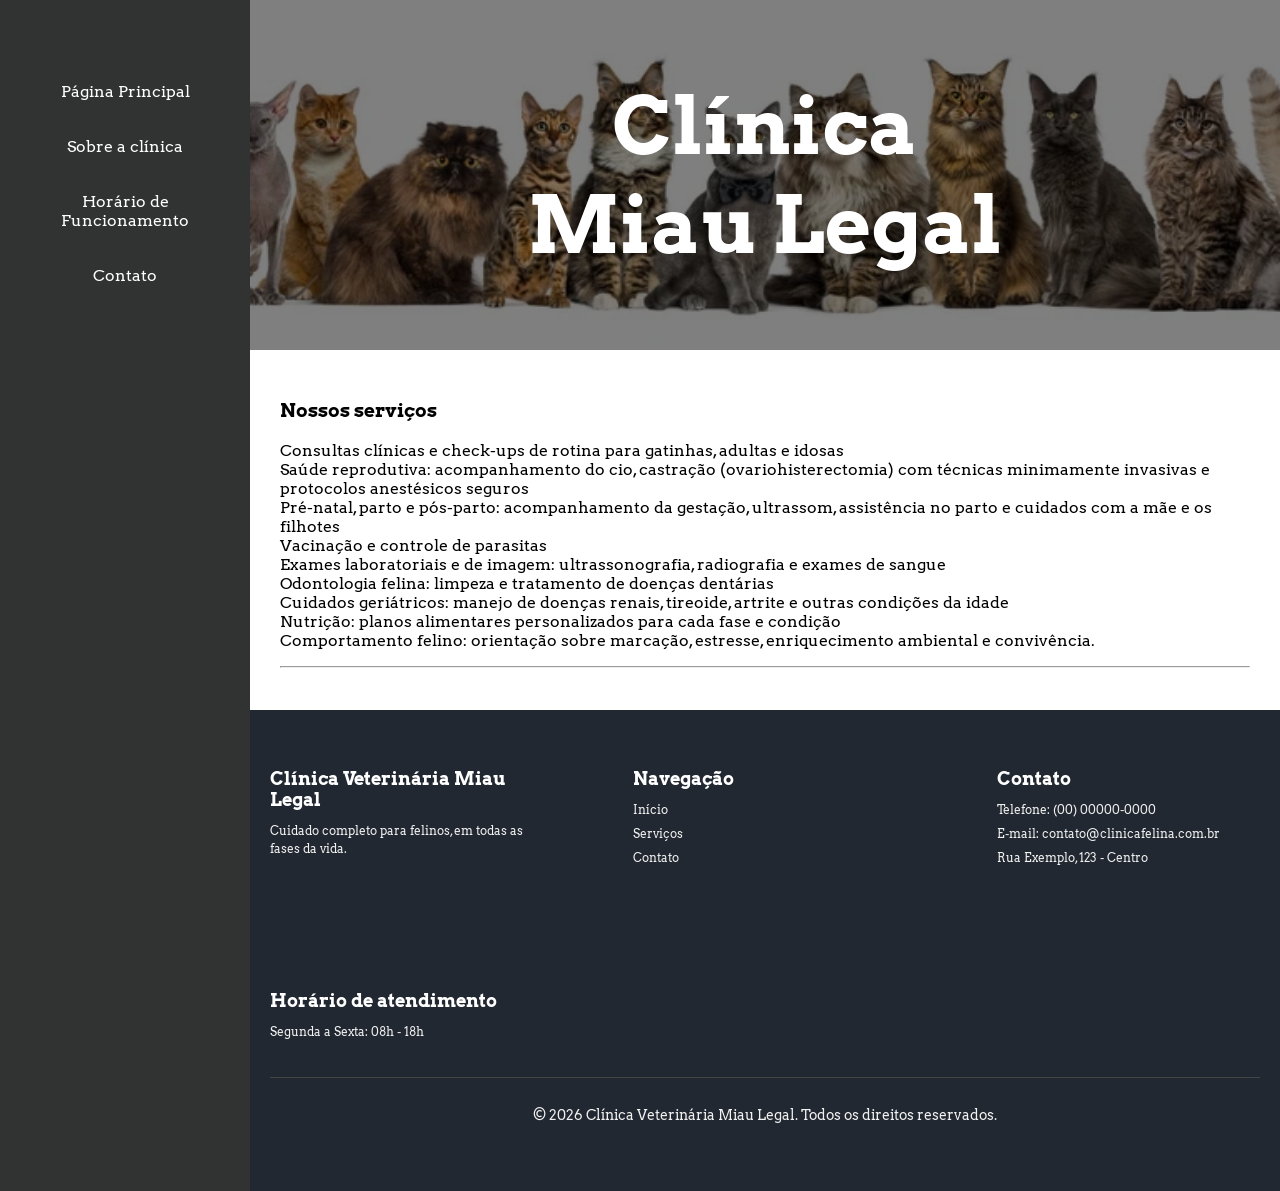
<file: index.html>
<!doctype html>
<html lang="pt-BR">
    <head>
        <meta charset="UTF-8" />
        <meta http-equiv="X-UA-Compatible" content="IE=edge" />
        <meta name="viewport" content="width=device-width, initial-scale=1.0" />
        <title>Clínica Miau Legal</title>
        <link rel="stylesheet" href="base.css" />
        <link rel="preconnect" href="https://fonts.googleapis.com">
        <link rel="preconnect" href="https://fonts.gstatic.com" crossorigin>
        <link href="https://fonts.googleapis.com/css2?family=Aleo:ital,wght@0,100..900;1,100..900&family=Arvo:ital,wght@0,400;0,700;1,400;1,700&family=Clarity+City:ital,wght@0,100..900;1,100..900&display=swap" rel="stylesheet">
    </head>
  <body>
        <div class="wrapper">
            <div class="menu">
                <ul>
                    <li><a href="index.html">Página Principal</a></li>
                    <li><a href="sobre.html">Sobre a clínica</a></li>
                    <li><a href="servicos.html">Horário de Funcionamento</a></li>
                    <li><a href="contato.html">Contato</a></li>
                </ul>
            </div>
        </div>
        <div class="main">
            <div class="header">
                <img src="./src/bg-various-cats.webp" alt="Gatos na clínica" width="100%">
            <h1>Clínica Miau Legal</h1>
            </div>
            <div class="content">
            <section class="sobre">

                <h3>Nossos serviços</h3>
                    <p>Consultas clínicas e check-ups de rotina para gatinhas, adultas e idosas <br>
                    Saúde reprodutiva: acompanhamento do cio, castração (ovariohisterectomia) com técnicas minimamente invasivas e protocolos anestésicos seguros <br>
                    Pré-natal, parto e pós-parto: acompanhamento da gestação, ultrassom, assistência no parto e cuidados com a mãe e os filhotes<br>
                    Vacinação e controle de parasitas<br>
                    Exames laboratoriais e de imagem: ultrassonografia, radiografia e exames de sangue<br>
                    Odontologia felina: limpeza e tratamento de doenças dentárias<br>
                    Cuidados geriátricos: manejo de doenças renais, tireoide, artrite e outras condições da idade<br>
                    Nutrição: planos alimentares personalizados para cada fase e condição<br>
                    Comportamento felino: orientação sobre marcação, estresse, enriquecimento ambiental e convivência.</p>
                
            </section>
            <hr />
            
            </div>
            <div class="footer">
            <footer>
        <div class="footer-conteudo">
        <div class="footer-bloco">
        <h3>Clínica Veterinária Miau Legal</h3>
        <p>Cuidado completo para felinos, em todas as fases da vida.</p>
        </div>

        <div class="footer-bloco">
        <h3>Navegação</h3>
        <ul>
            <li><a href="index.html">Início</a></li>
            <li><a href="servicos.html">Serviços</a></li>
            <li><a href="contato.html">Contato</a></li>
        </ul>
        </div>

        <div class="footer-bloco" id="contato">
        <h3>Contato</h3>
        <p>Telefone: (00) 00000-0000</p>
        <p>E-mail: contato@clinicafelina.com.br</p>
        <p>Rua Exemplo, 123 - Centro</p>
        </div>

        <div class="footer-bloco">
        <h3>Horário de atendimento</h3>
        <p>Segunda a Sexta: 08h - 18h</p>
        </div>
    </div>

    <div class="footer-copy">
        <p>&copy; 2026 Clínica Veterinária Miau Legal. Todos os direitos reservados.</p>
    </div>
    </footer>
        </div>
      </div>
    </div>
  </body>
</html>
</file>
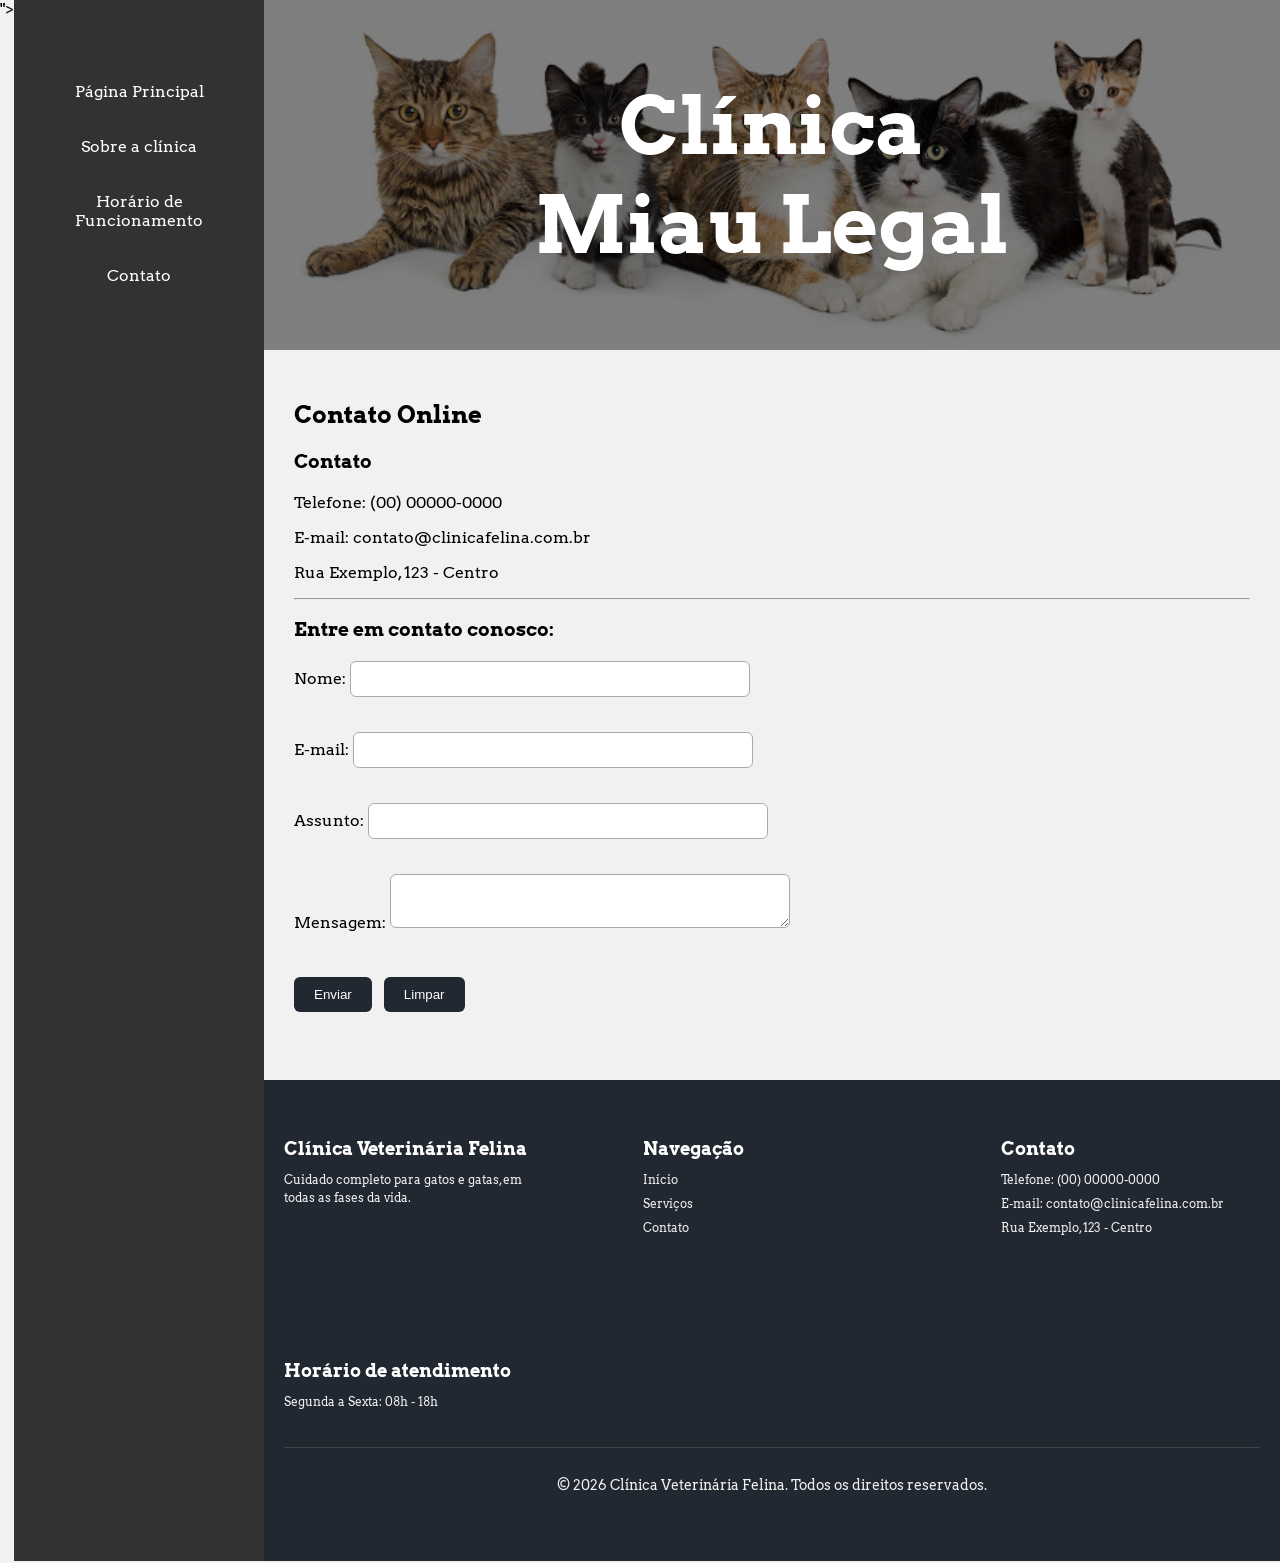
<file: contato.html>
<!DOCTYPE html>
<html lang="pt-BR">
<head>
    <meta charset="UTF-8">
    <meta name="viewport" content="width=device-width, initial-scale=1.0">
    <link rel="stylesheet" href="base.css">
    <link rel="preconnect" href="https://fonts.gstatic.com" crossorigin>
    <link href="https://fonts.googleapis.com/css2?family=Aleo:ital,wght@0,100..900;1,100..900&family=Arvo:ital,wght@0,400;0,700;1,400;1,700&family=Clarity+City:ital,wght@0,100..900;1,100..900&display=swap" rel="stylesheet">">
    <title>Contato Miau Legal</title>
</head>
<body>
    <div class="wrapper">
            <div class="menu">
                <ul>
                    <li><a href="index.html">Página Principal</a></li>
                    <li><a href="sobre.html">Sobre a clínica</a></li>
                    <li><a href="servicos.html">Horário de Funcionamento</a></li>
                    <li><a href="contato.html">Contato</a></li>
                </ul>
            </div>
        </div>
        <div class="main">
            <div class="header">
                <img src="./src/bg-less-cats.jpg" alt="Gatos na clínica" width="100%">
            <h1>Clínica Miau Legal</h1>
            </div>
        <section class="formulario">
          <h2>Contato Online</h2>
          <h3>Contato</h3>
            <p>Telefone: (00) 00000-0000</p>
            <p>E-mail: contato@clinicafelina.com.br</p>
            <p>Rua Exemplo, 123 - Centro</p>
          <hr>
          <h3>Entre em contato conosco:</h3>
          <form action="[]">
            
            <div class="campo">
              <label>Nome:</label>
              <input type="text">
            </div><br>
            
            <div class="campo">
              <label>E-mail:</label>
              <input type="email">
            </div><br>

            <div class="campo">
              <label>Assunto:</label>
              <input type="text">
            </div><br>
            
            <div class="campo">
              <label>Mensagem:</label>
              <textarea name="mensagem"></textarea>
            </div><br>

            <button type="submit">Enviar</button>
            <button type="reset">Limpar</button>
          </form>
        </section>      
        <br>
        <br>
        <div class="footer">
          <footer>
  <div class="footer-conteudo">
    <div class="footer-bloco">
      <h3>Clínica Veterinária Felina</h3>
      <p>Cuidado completo para gatos e gatas, em todas as fases da vida.</p>
    </div>

    <div class="footer-bloco">
      <h3>Navegação</h3>
      <ul>
        <li><a href="index.html">Início</a></li>
        <li><a href="servicos.html">Serviços</a></li>
        <li><a href="contato.html">Contato</a></li>
      </ul>
    </div>

    <div class="footer-bloco" id="contato">
      <h3>Contato</h3>
      <p>Telefone: (00) 00000-0000</p>
      <p>E-mail: contato@clinicafelina.com.br</p>
      <p>Rua Exemplo, 123 - Centro</p>
    </div>

    <div class="footer-bloco">
      <h3>Horário de atendimento</h3>
      <p>Segunda a Sexta: 08h - 18h</p>
    </div>
  </div>

  <div class="footer-copy">
    <p>&copy; 2026 Clínica Veterinária Felina. Todos os direitos reservados.</p>
  </div>
</footer>
        </div>
</body>
</html>
</file>
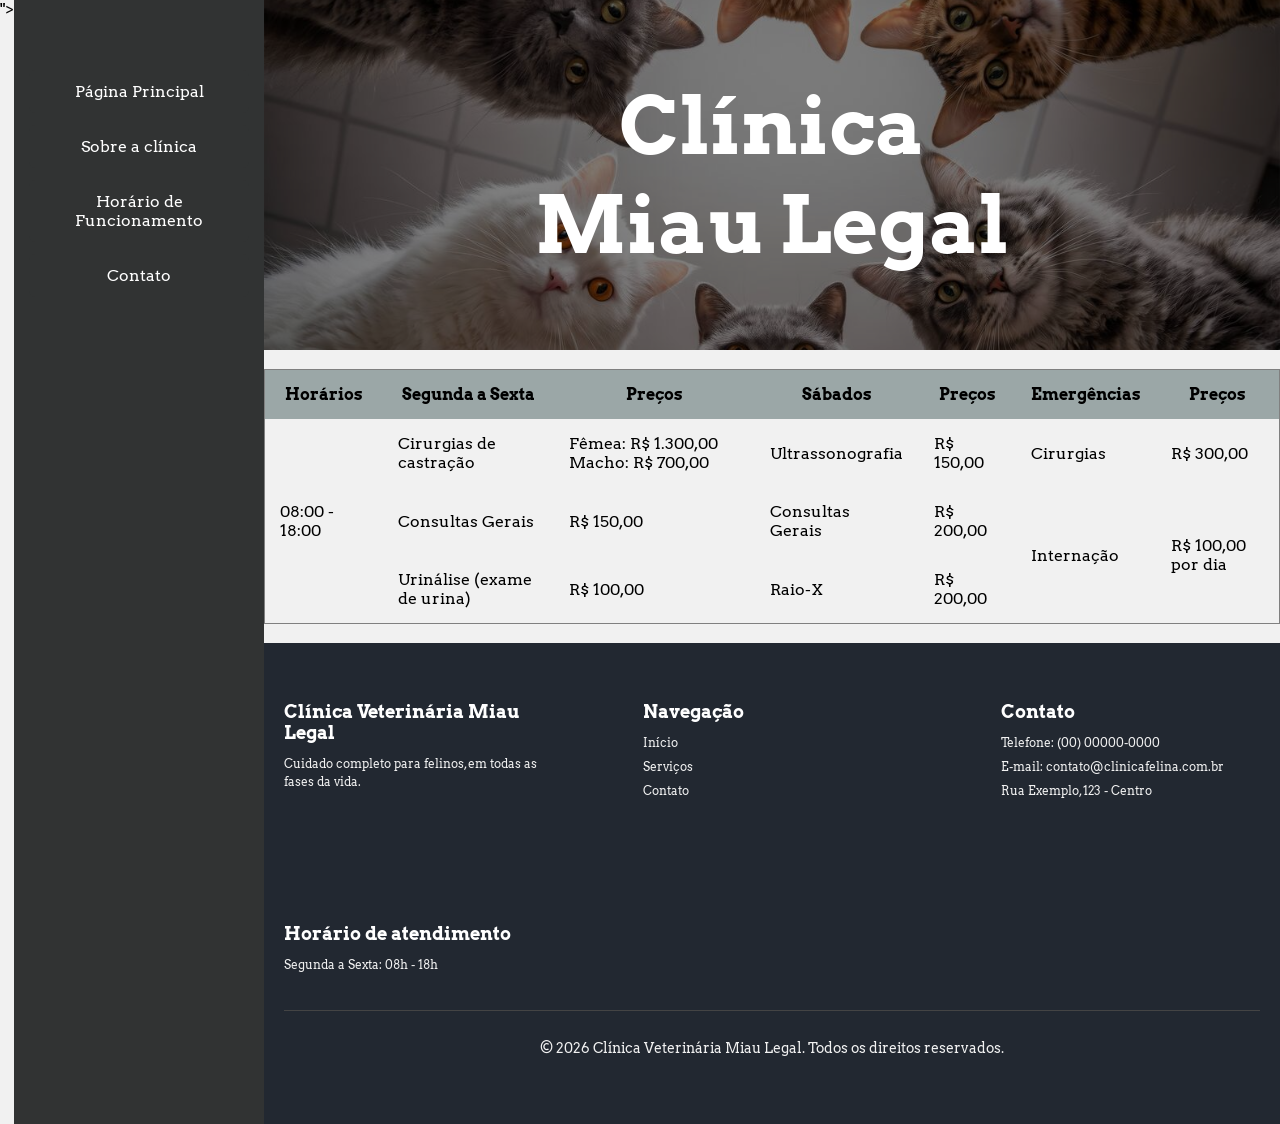
<file: servicos.html>
<!DOCTYPE html>
<html lang="pt-BR">
<head>
    <meta charset="UTF-8">
    <meta name="viewport" content="width=device-width, initial-scale=1.0">
    <link rel="stylesheet" href="base.css">
    <link rel="preconnect" href="https://fonts.gstatic.com" crossorigin>
    <link href="https://fonts.googleapis.com/css2?family=Aleo:ital,wght@0,100..900;1,100..900&family=Arvo:ital,wght@0,400;0,700;1,400;1,700&family=Clarity+City:ital,wght@0,100..900;1,100..900&display=swap" rel="stylesheet">">
    <title>Serviços Miau Legal</title>
</head>
<body>
    <div class="wrapper">
            <div class="menu">
                <ul>
                    <li><a href="index.html">Página Principal</a></li>
                    <li><a href="sobre.html">Sobre a clínica</a></li>
                    <li><a href="servicos.html">Horário de Funcionamento</a></li>
                    <li><a href="contato.html">Contato</a></li>
                </ul>
            </div>
        </div>
        <div class="main">
            <div class="header">
                <img src="./src/bg-image.jpeg" alt="Gatos na clínica" width="100%">
            <h1>Clínica Miau Legal</h1>
            </div>
            <br>
        <section class="servicos">
            <table cellpadding="15" align="center">
              <tr>
                <th>Horários</th>
                <th>Segunda a Sexta</th>
                <th>Preços</th>
                <th>Sábados</th>
                <th>Preços</th>
                <th>Emergências</th>
                <th>Preços</th>
              </tr>
              <tr>
                <td rowspan="3">08:00 - 18:00</td>
                <td>Cirurgias de castração</td>
                <td>Fêmea: R$ 1.300,00 Macho: R$ 700,00</td>
                <td>Ultrassonografia</td>
                <td>R$ 150,00</td>
                <td>Cirurgias</td>
                <td>R$ 300,00</td>
              </tr>
              <tr>
                <td>Consultas Gerais</td>
                <td>R$ 150,00</td>
                <td>Consultas Gerais</td>
                <td>R$ 200,00</td>
                <td rowspan="2">Internação</td>
                <td rowspan="2">R$ 100,00 por dia</td>
              </tr>
              <tr>
                <td>Urinálise (exame de urina)</td>
                <td>R$ 100,00</td>
                <td>Raio-X</td>
                <td>R$ 200,00</td>
              </tr>
            </table>
        </section>
            <br>
          <div class="footer">
          <div class="footer">
            <footer>
            <div class="footer-conteudo">
            <div class="footer-bloco">
            <h3>Clínica Veterinária Miau Legal</h3>
            <p>Cuidado completo para felinos, em todas as fases da vida.</p>
            </div>

            <div class="footer-bloco">
            <h3>Navegação</h3>
            <ul>
                <li><a href="index.html">Início</a></li>
                <li><a href="servicos.html">Serviços</a></li>
                <li><a href="contato.html">Contato</a></li>
            </ul>
            </div>

            <div class="footer-bloco" id="contato">
            <h3>Contato</h3>
            <p>Telefone: (00) 00000-0000</p>
            <p>E-mail: contato@clinicafelina.com.br</p>
            <p>Rua Exemplo, 123 - Centro</p>
            </div>

            <div class="footer-bloco">
            <h3>Horário de atendimento</h3>
            <p>Segunda a Sexta: 08h - 18h</p>
            </div>
        </div>

        <div class="footer-copy">
            <p>&copy; 2026 Clínica Veterinária Miau Legal. Todos os direitos reservados.</p>
        </div>
    </footer>
        </div>
</body>
</html>
</file>
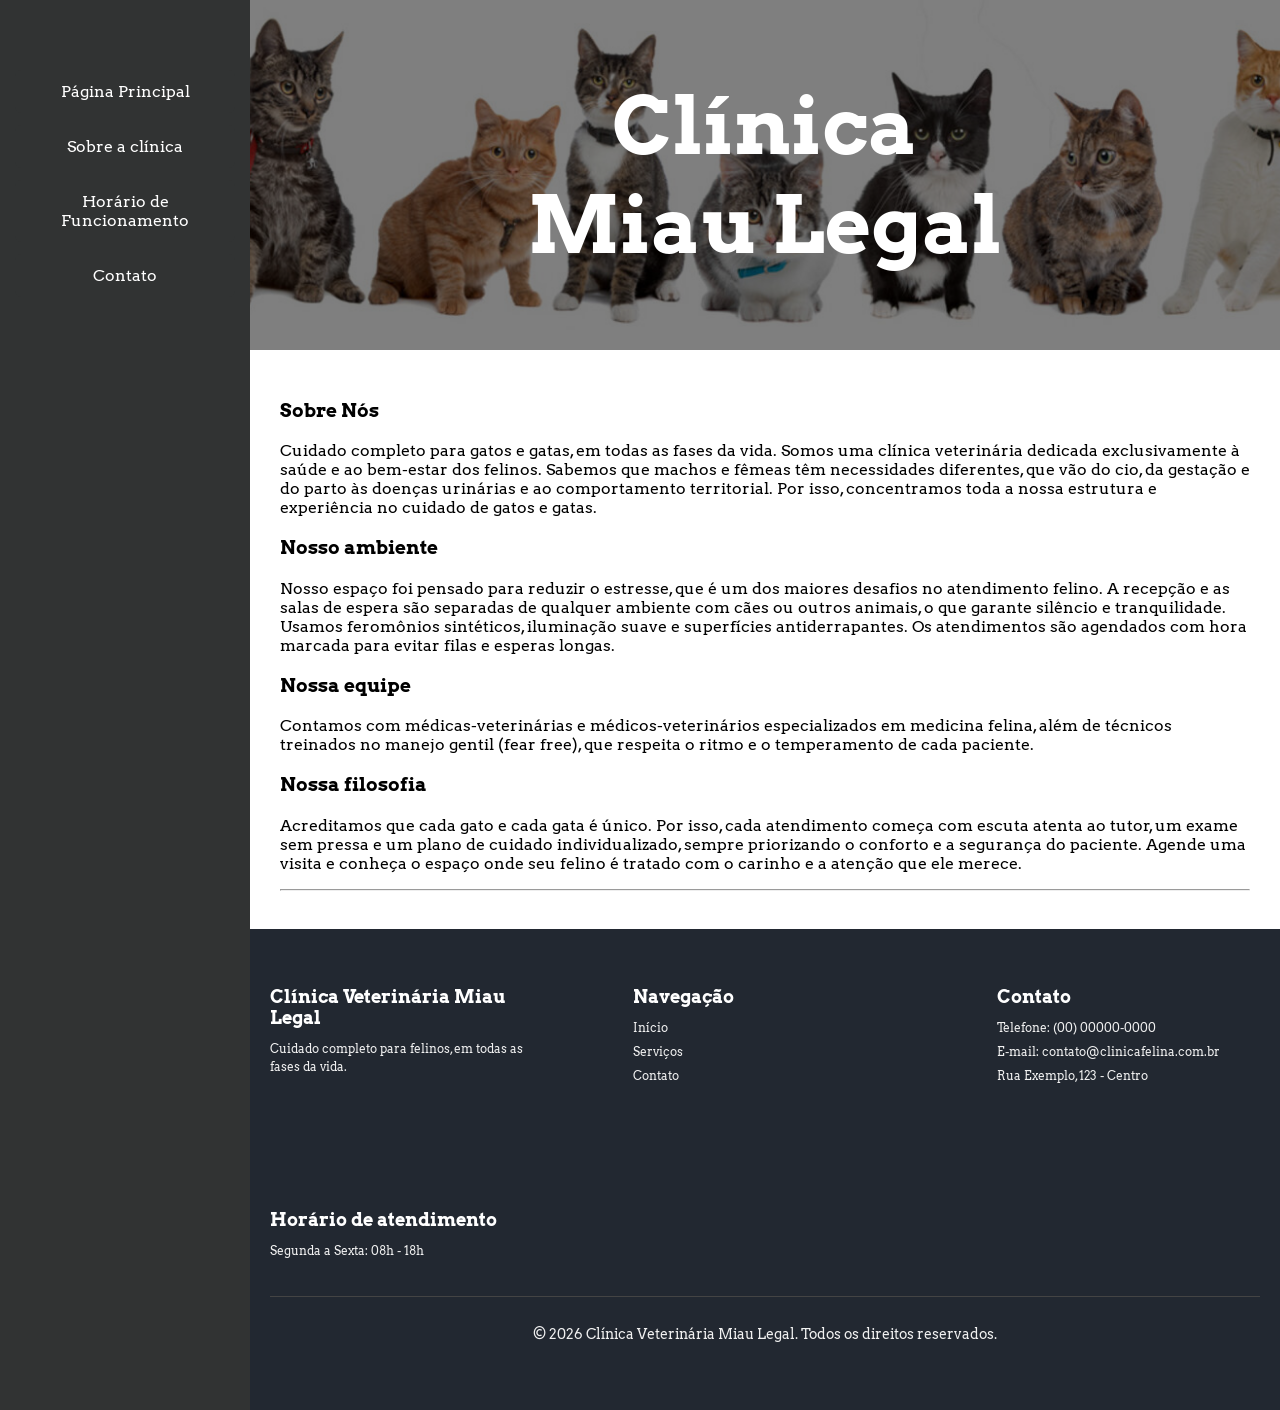
<file: sobre.html>
<!doctype html>
<html lang="pt-BR">
    <head>
        <meta charset="UTF-8" />
        <meta http-equiv="X-UA-Compatible" content="IE=edge" />
        <meta name="viewport" content="width=device-width, initial-scale=1.0" />
        <title>Clínica Miau Legal</title>
        <link rel="stylesheet" href="base.css" />
        <link rel="preconnect" href="https://fonts.googleapis.com">
        <link rel="preconnect" href="https://fonts.gstatic.com" crossorigin>
        <link href="https://fonts.googleapis.com/css2?family=Aleo:ital,wght@0,100..900;1,100..900&family=Arvo:ital,wght@0,400;0,700;1,400;1,700&family=Clarity+City:ital,wght@0,100..900;1,100..900&display=swap" rel="stylesheet">
    </head>
  <body>
        <div class="wrapper">
            <div class="menu">
                <ul>
                    <li><a href="index.html">Página Principal</a></li>
                    <li><a href="sobre.html">Sobre a clínica</a></li>
                    <li><a href="servicos.html">Horário de Funcionamento</a></li>
                    <li><a href="contato.html">Contato</a></li>
                </ul>
            </div>
        </div>
        <div class="main">
            <div class="header">
                <img src="./src/bg-cats-2.jpg" alt="Gatos na clínica" width="100%">
            <h1>Clínica Miau Legal</h1>
            </div>
            <div class="content">
            <section class="sobre">
                <h3>Sobre Nós</h3>

                <p> Cuidado completo para gatos e gatas, em todas as fases da vida.
                Somos uma clínica veterinária dedicada exclusivamente à saúde e ao
                bem-estar dos felinos. Sabemos que machos e fêmeas têm
                necessidades diferentes, que vão do cio, da gestação e do parto às
                doenças urinárias e ao comportamento territorial. Por isso,
                concentramos toda a nossa estrutura e experiência no cuidado de
                gatos e gatas.</p>
            
                <h3>Nosso ambiente</h3>

                <p>Nosso espaço foi pensado para reduzir o estresse, que é um dos maiores desafios no atendimento felino. A recepção e as salas de espera são separadas de qualquer ambiente com cães ou outros animais, o que garante silêncio e tranquilidade. Usamos feromônios sintéticos, iluminação suave e superfícies antiderrapantes. Os atendimentos são agendados com hora marcada para evitar filas e esperas longas.</p>

                <h3>Nossa equipe</h3>

                <p>Contamos com médicas-veterinárias e médicos-veterinários especializados em medicina felina, além de técnicos treinados no manejo gentil (fear free), que respeita o ritmo e o temperamento de cada paciente.</p>

                <h3>Nossa filosofia</h3>

                <p>Acreditamos que cada gato e cada gata é único. Por isso, cada atendimento começa com escuta atenta ao tutor, um exame sem pressa e um plano de cuidado individualizado, sempre priorizando o conforto e a segurança do paciente.

                Agende uma visita e conheça o espaço onde seu felino é tratado com o carinho e a atenção que ele merece.</p>
                
            </section>
            <hr />
            
            </div>
            <div class="footer">
            <footer>
        <div class="footer-conteudo">
        <div class="footer-bloco">
        <h3>Clínica Veterinária Miau Legal</h3>
        <p>Cuidado completo para felinos, em todas as fases da vida.</p>
        </div>

        <div class="footer-bloco">
        <h3>Navegação</h3>
        <ul>
            <li><a href="index.html">Início</a></li>
            <li><a href="servicos.html">Serviços</a></li>
            <li><a href="contato.html">Contato</a></li>
        </ul>
        </div>

        <div class="footer-bloco" id="contato">
        <h3>Contato</h3>
        <p>Telefone: (00) 00000-0000</p>
        <p>E-mail: contato@clinicafelina.com.br</p>
        <p>Rua Exemplo, 123 - Centro</p>
        </div>

        <div class="footer-bloco">
        <h3>Horário de atendimento</h3>
        <p>Segunda a Sexta: 08h - 18h</p>
        </div>
    </div>

    <div class="footer-copy">
        <p>&copy; 2026 Clínica Veterinária Miau Legal. Todos os direitos reservados.</p>
    </div>
    </footer>
        </div>
      </div>
    </div>
  </body>
</html>
</file>
<file: base.css>
html, body {
    margin: 0;
    font-family: 'Arvo', serif;
}

body {
    background-color: #f1f1f1;
    display: flex;
    justify-content: center;
}

h1 {
    font-size: 80px;
    text-align: center;
    color: #f1f1f1;
}


.wrapper { 
    display: flex;
    min-height: 100vh;
}

.main {
    display: flex;
    flex-flow: column;
    width: 85%;
}

.menu {
  width: 220px;
  padding: 15px;
  padding-top: 70px;
  background-color: rgb(49, 51, 51); 
}

.menu ul {
  list-style: none;      
  padding: 0;
  margin: 0;
  display: flex;
  flex-direction: column;
  gap: 12px;             
}

.menu a {
  display: block;        
  padding: 12px 16px;
  background-color: rgb(49, 51, 51);
  color: #ffffff;        
  text-decoration: none; 
  text-align: center;
  border-radius: 6px;
}

.menu a:hover {
  background-color: rgba(0, 0, 0, 0.5);
}

.header {
  position: relative;
  height: 350px;
  overflow: hidden;
}

.header img {
  width: 100%;
  height: 100%;
  object-fit: cover;
  display: block;
}

.header::before {
  content: "";
  position: absolute;
  inset: 0;                          
  background-color: rgba(0, 0, 0, 0.5);
}

.header h1 {
  position: absolute;
  top: 50%;
  left: 50%;
  transform: translate(-50%, -50%);
  margin: 0;
  color: #ffffff;
  
}

.content {
    background-color: white;
    min-height: 300px;
    padding: 30px;
}

table {
    border: 1px solid gray;
    overflow: hidden;
    border-collapse: separate;
    border-spacing: 0;
}

footer {
  background-color: #222831;
  color: #f1f1f1;
  padding: 40px 20px;
  font-family: "Arvo", serif;
}

th {
    background-color: rgb(155, 167, 167);
}

.footer-conteudo {
  display: flex;
  flex-wrap: wrap;
  justify-content:space-between;
  gap: 100px;
  max-width: 1100px;
  margin: 0 auto;
}

.footer-bloco {
  flex: 1 1 200px;
}


.footer-bloco h3 {
  margin-bottom: 12px;
  font-size: 1.1rem;
  color: #ffffff;
}

.footer-bloco p,
.footer-bloco li {
  margin: 6px 0;
  font-size: 0.75rem;
  line-height: 1.5;
}

.footer-bloco ul {
  list-style: none;
  padding: 0;
  margin: 0;
}

.footer-bloco a {
  color: #f1f1f1;
  text-decoration: none;
}

.footer-bloco a:hover {
  text-decoration: underline;
}

.footer-copy {
  margin-top: 30px;
  padding: 15px 0;
  border-top: 1px solid #444;
  text-align: center;
  font-size: 0.85rem;
}

.campo {
    margin-bottom: 16px;
}

.campo input,
.campo textarea {
  width: 100%;
  max-width: 400px;
  padding: 8px 10px;
  border: 1px solid #aaa;
  border-radius: 6px;
  font-size: 1rem;
  box-sizing: border-box;  /* o padding não aumenta a largura */
}

button {
  padding: 10px 20px;
  margin-top: 10px;
  margin-right: 8px;
  border: none;
  border-radius: 6px;
  background-color: #222831;
  color: #ffffff;
  cursor: pointer;
}

button:hover {
  background-color: #4a5568;
}

.formulario {
    padding: 30px;
}
</file>
